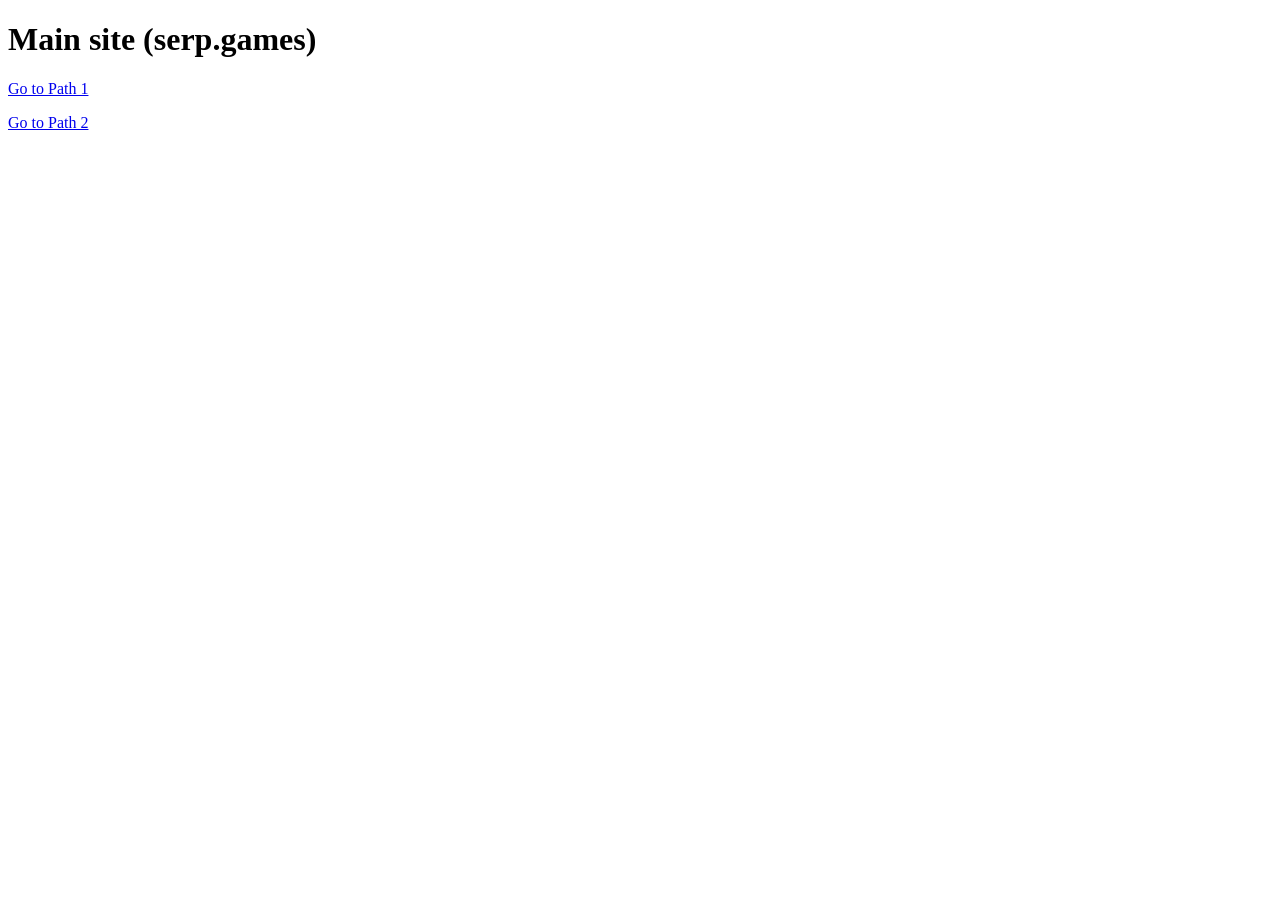
<file: index.html>
<!DOCTYPE html>
<html>
  <head>
    <meta charset="utf-8" />
    <title>Main Site</title>
  </head>
  <body>
    <h1>Main site (serp.games)</h1>
    <p><a href="/path1/">Go to Path 1</a></p>
    <p><a href="/path2/">Go to Path 2</a></p>
  </body>
</html>
</file>
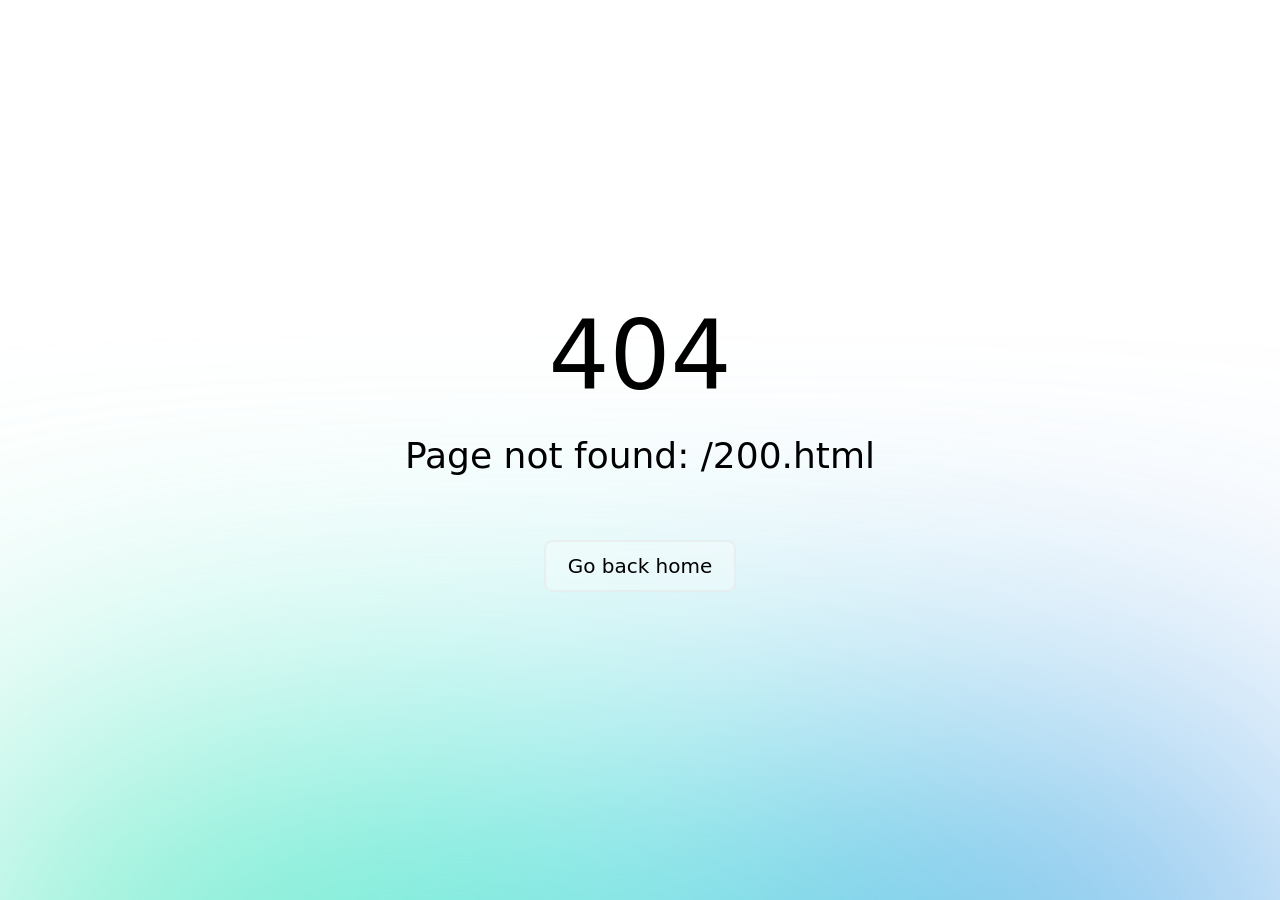
<file: 200.html>
<!DOCTYPE html><html><head><meta charset="utf-8">
<meta name="viewport" content="width=device-width, initial-scale=1">
<title>SerpTest Games</title>
<style>*{box-sizing:border-box;margin:0;padding:0}:root{--primary-color:#00dc82;--background-color:#0c0c0d;--text-color:#fff;--text-secondary:#a3a3a3;--border-color:#2d2d2d;--card-background:#18181b;--hover-background:#27272a}body{background-color:var(--background-color);color:var(--text-color);font-family:-apple-system,BlinkMacSystemFont,Segoe UI,Roboto,Oxygen,Ubuntu,Cantarell,sans-serif;line-height:1.6}.container{margin:0 auto;max-width:1200px;padding:0 1rem}.header{background-color:var(--card-background);border-bottom:1px solid var(--border-color);padding:1rem 0;position:sticky;top:0;z-index:100}.header-content{align-items:center;display:flex;justify-content:space-between}.logo{color:var(--primary-color);font-size:1.5rem;font-weight:700;text-decoration:none}.nav-links{display:flex;gap:2rem;list-style:none}.nav-links a{color:var(--text-color);text-decoration:none;transition:color .2s}.nav-links a:hover{color:var(--primary-color)}.main{min-height:calc(100vh - 200px);padding:2rem 0}.game-grid{display:grid;gap:1.5rem;grid-template-columns:repeat(auto-fill,minmax(300px,1fr));margin-top:2rem}.game-card{background-color:var(--card-background);border:1px solid var(--border-color);border-radius:8px;color:inherit;cursor:pointer;display:block;padding:1.5rem;text-decoration:none;transition:all .2s}.game-card:hover{background-color:var(--hover-background);border-color:var(--primary-color);transform:translateY(-2px)}.game-title{font-size:1.25rem;margin-bottom:.5rem}.game-description{color:var(--text-secondary);font-size:.9rem}.game-container{align-items:center;display:flex;justify-content:center;min-height:600px;padding:2rem}.game-canvas{background-color:#000;border:2px solid var(--border-color);border-radius:8px;max-width:100%}.footer{background-color:var(--card-background);border-top:1px solid var(--border-color);margin-top:4rem;padding:2rem 0;text-align:center}.footer,.loading{color:var(--text-secondary)}.loading{align-items:center;display:flex;font-size:1.2rem;justify-content:center;min-height:400px}.error{background-color:#dc2626;border-radius:4px;color:#fff;margin:1rem 0;padding:1rem}.button{background-color:var(--primary-color);border:none;border-radius:4px;color:var(--background-color);cursor:pointer;display:inline-block;font-weight:600;padding:.75rem 1.5rem;text-decoration:none;transition:all .2s}.button:hover{opacity:.9;transform:translateY(-1px)}</style>
<link rel="modulepreload" as="script" crossorigin href="/_nuxt/BlRpNIR8.js">
<link rel="prefetch" as="script" crossorigin href="/_nuxt/D9DJeuF1.js">
<link rel="prefetch" as="script" crossorigin href="/_nuxt/DtbTRTDm.js">
<link rel="prefetch" as="script" crossorigin href="/_nuxt/Bze5-xJv.js">
<link rel="prefetch" as="script" crossorigin href="/_nuxt/BIQAT-ng.js">
<link rel="icon" type="image/x-icon" href="/favicon.ico">
<meta name="description" content="Play browser games instantly - no downloads required!">
<meta property="og:site_name" content="SerpTest Games">
<meta property="og:type" content="website">
<meta property="og:image" content="https://raw.githubusercontent.com/serptest/images/main/og-images/og-image.png">
<meta name="twitter:card" content="summary_large_image">
<script type="module" src="/_nuxt/BlRpNIR8.js" crossorigin></script>
<script id="unhead:payload" type="application/json">{"title":"SerpTest Games"}</script><meta name="robots" content="index, follow, max-image-preview:large, max-snippet:-1, max-video-preview:-1" /></head><body><div id="__nuxt"></div><div id="teleports"></div><script>window.__NUXT_SITE_CONFIG__=(function(a){return {_priority:{name:a,env:-15,url:a,description:a,defaultLocale:a},defaultLocale:"en",description:"Play browser games instantly - no downloads required! Free online games including Snake, Tetris, and more.",env:"production",name:"SerpTest Games",url:"https:\u002F\u002Fserptest.github.io"}}(-3))</script><script type="application/json" data-nuxt-data="nuxt-app" data-ssr="false" id="__NUXT_DATA__">[{"prerenderedAt":1,"serverRendered":2},1748588672869,false]</script>
<script>window.__NUXT__={};window.__NUXT__.config={public:{"seo-utils":{canonicalQueryWhitelist:["page","sort","filter","search","q","category","tag"],canonicalLowercase:true}},app:{baseURL:"/",buildId:"c8eea87d-6af0-4749-8750-f59ee13f7444",buildAssetsDir:"/_nuxt/",cdnURL:""}}</script></body></html>
</file>
